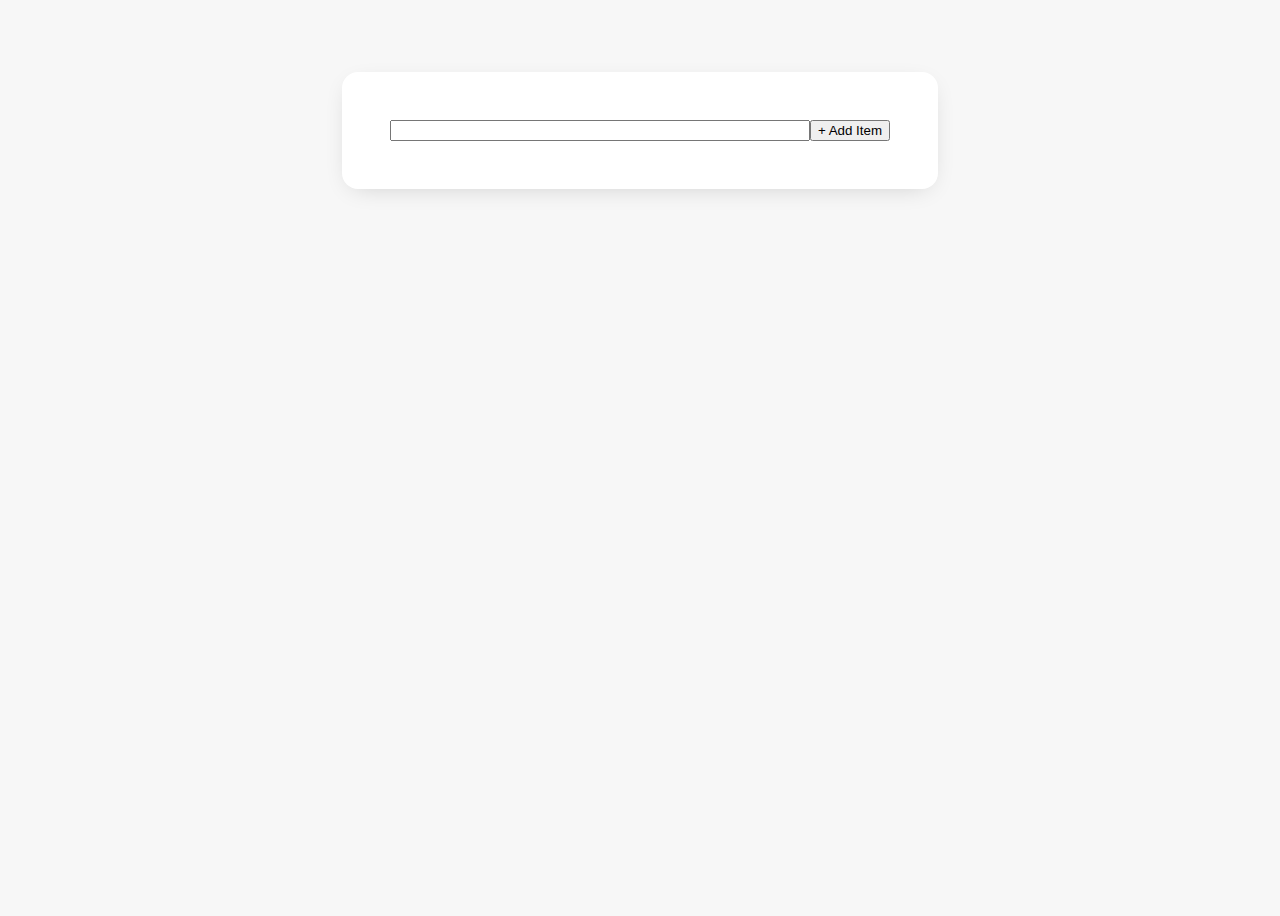
<file: index.html>
<!DOCTYPE html>
<html lang="en">
  <head>
    <meta charset="UTF-8" />
    <meta name="viewport" content="width=device-width, initial-scale=1.0" />
    <link rel="stylesheet" href="main.css" />
    <title>ShoppingForm</title>
  </head>
  <body>
    <div class="shopping-list">
      <form class="shopping" autocomplete="off">
        <input type="text" name="item" id="item" />
        <button type="submit">+ Add Item</button>
      </form>

      <ul class="list"></ul>
    </div>
    <script src="./app.js"></script>
  </body>
</html>
</file>
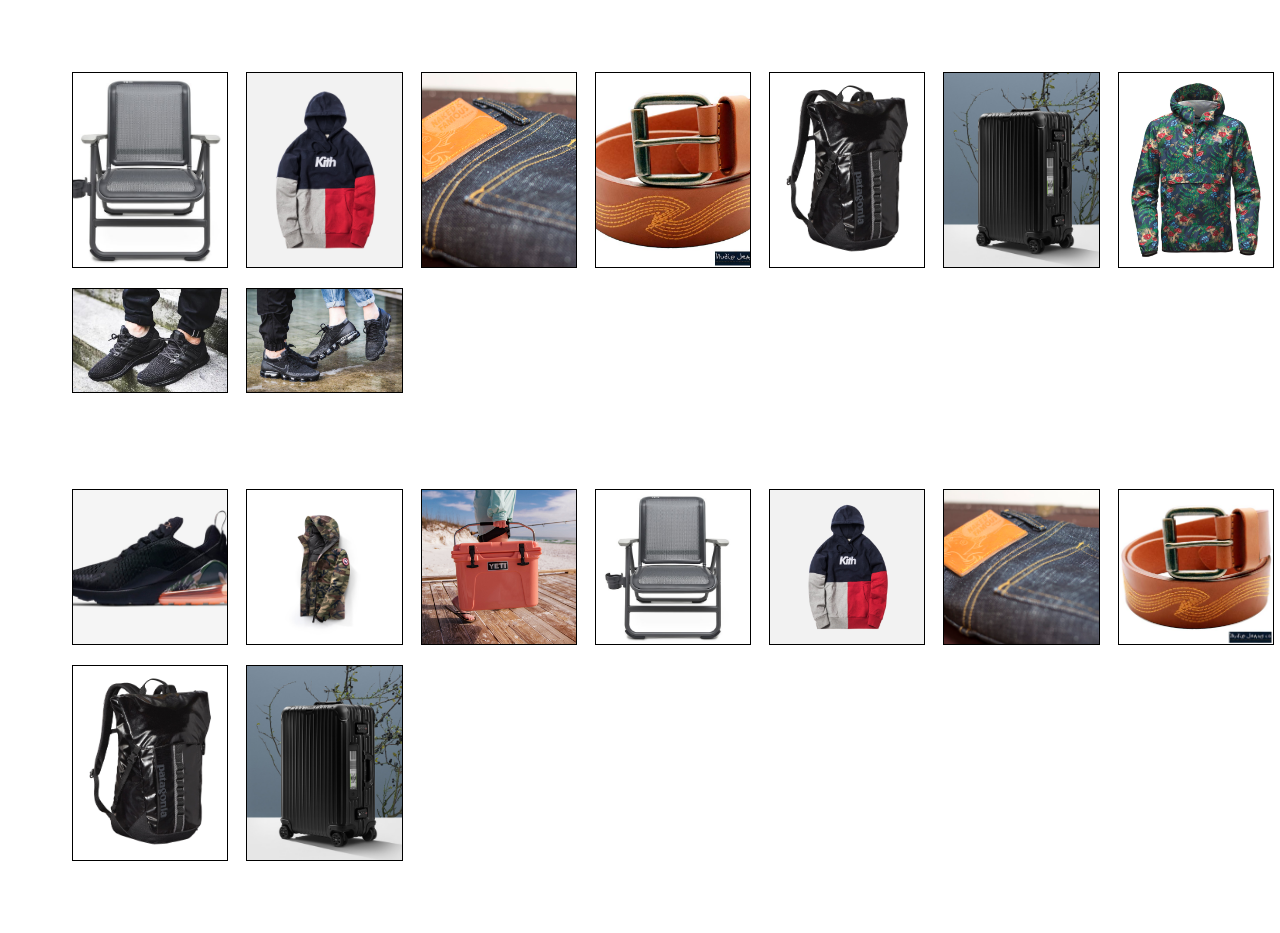
<file: gallery/index.html>
<!DOCTYPE html>
<html lang="en">
  <head>
    <meta charset="UTF-8" />
    <meta name="viewport" content="width=device-width, initial-scale=1.0" />
    <link rel="stylesheet" href="./main.css" />
    <title>Gallery</title>
  </head>
  <body>
    <div class="galleries">
      <div class="gallery gallery1">
        <img
          src="./images/hondo.jpg"
          alt="Photo 1"
          tabindex="0"
          title="This is the title of the image"
          data-description="This is the description of the image"
        />

        <img
          src="./images/kith-hoodie.jpg"
          alt="Photo 1"
          tabindex="0"
          title="This is the title of the image"
          data-description="This is the description of the image"
        />

        <img
          src="./images/naked-and-famous-denim.jpg"
          alt="Photo 1"
          tabindex="0"
          title="This is the title of the image"
          data-description="This is the description of the image"
        />

        <img
          src="./images/nudie-belt.jpg"
          alt="Photo 1"
          tabindex="0"
          title="This is the title of the image"
          data-description="This is the description of the image"
        />

        <img
          src="./images/patagonia black hole.jpg"
          alt="Photo 1"
          tabindex="0"
          title="This is the title of the image"
          data-description="This is the description of the image"
        />

        <img
          src="./images/rimowa.png"
          alt="Photo 1"
          tabindex="0"
          title="This is the title of the image"
          data-description="This is the description of the image"
        />

        <img
          src="./images/TNF-fanorak.png"
          alt="Photo 1"
          tabindex="0"
          title="This is the title of the image"
          data-description="This is the description of the image"
        />

        <img
          src="./images/ultra-boost.jpg"
          alt="Photo 1"
          tabindex="0"
          title="This is the title of the image"
          data-description="This is the description of the image"
        />

        <img
          src="./images/vapormax.jpg"
          alt="Photo 1"
          tabindex="0"
          title="This is the title of the image"
          data-description="This is the description of the image"
        />
      </div>

      <div class="gallery gallery2">
        <img
          src="./images/270-camo-sunset.jpg"
          alt="Photo 1"
          tabindex="0"
          title="This is the title of the image"
          data-description="This is the description of the image"
        />

        <img
          src="./images/canada-goose.jpg"
          alt="Photo 1"
          tabindex="0"
          title="This is the title of the image"
          data-description="This is the description of the image"
        />

        <img
          src="./images/coral-yeti.jpg"
          alt="Photo 1"
          tabindex="0"
          title="This is the title of the image"
          data-description="This is the description of the image"
        />

        <img
          src="./images/hondo.jpg"
          alt="Photo 1"
          tabindex="0"
          title="This is the title of the image"
          data-description="This is the description of the image"
        />

        <img
          src="./images/kith-hoodie.jpg"
          alt="Photo 1"
          tabindex="0"
          title="This is the title of the image"
          data-description="This is the description of the image"
        />

        <img
          src="./images/naked-and-famous-denim.jpg"
          alt="Photo 1"
          tabindex="0"
          title="This is the title of the image"
          data-description="This is the description of the image"
        />

        <img
          src="./images/nudie-belt.jpg"
          alt="Photo 1"
          tabindex="0"
          title="This is the title of the image"
          data-description="This is the description of the image"
        />

        <img
          src="./images/patagonia black hole.jpg"
          alt="Photo 1"
          tabindex="0"
          title="This is the title of the image"
          data-description="This is the description of the image"
        />

        <img
          src="./images/rimowa.png"
          alt="Photo 1"
          tabindex="0"
          title="This is the title of the image"
          data-description="This is the description of the image"
        />
      </div>

      <div class="modal">
        <div class="modalInner">
          <button aria-label="Previous Photo" class="prev">←</button>
          <figure>
            <img src="./images/kith-hoodie.jpg" />
            <figcaption>
              <h2>Test Title</h2>
              <p>
                Lorem ipsum dolor sit amet consectetur adipisicing elit. Dolor
                dignissimos obcaecati nisi placeat eaque voluptate,
                exercitationem eius? Non, iusto provident itaque, voluptate
                labore a alias officia, amet sunt pariatur praesentium tenetur
                voluptatibus dolores mollitia quasi aliquid assumenda possimus
                maiores exercitationem!
              </p>
            </figcaption>
          </figure>
          <button class="next" aria-label="Next Photo">→</button>
        </div>
      </div>
    </div>
    <script src="./app.js"></script>
  </body>
</html>
</file>
<file: main.css>
body {
  min-height: 100vh;
  display: grid;
  align-items: start;
  justify-items: center;
  background-color: #f7f7f7;
}

/* Shopping Form */
.shopping {
  display: grid;
  grid-template-columns: 1fr auto;
}

.shopping-list {
  background: white;
  padding: 3rem;
  border-radius: 1rem;
  width: 500px;
  margin: 4rem 0;
  box-shadow: 0 6px 26px -10px rgba(0, 0, 0, 0.2);
}

.shopping-list ul {
  list-style: none;
  margin: 0;
  padding: 0;
}

.shopping-item {
  padding: 1rem 0;
  display: grid;
  grid-template-columns: auto 1fr auto;
  grid-gap: 1rem;
  align-items: center;
  border-bottom: 1px solid var(--gray);
}

.shopping-item input[type="checkbox"] {
  margin-right: 1rem;
}

.shopping-item input[type="checkbox"]:checked + .itemName {
  opacity: 0.5;
}

.shopping-item button {
  padding: 0;
  font-size: 1rem;
  cursor: pointer;
  transition: transform 0.2s;
}

.shopping-item button:hover {
  transform: scale(1.4);
}
</file>
<file: gallery/main.css>
.galleries {
  padding: 2rem;
  display: grid;
  grid-template-columns: 1fr;
  grid-gap: 2rem;
}
.gallery {
  display: grid;
  width: 100%;
  grid-template-columns: repeat(auto-fill, minmax(150px, 1fr));
  grid-gap: 20px;
  align-items: stretch;
  background: white;
  padding: 2rem;
}

.gallery img {
  width: 100%;
  object-fit: cover;
  border: 1px solid black;
}

.modal {
  position: fixed;
  background: rgba(0, 0, 0, 0.5);
  z-index: 2;
  top: 0;
  right: 0;
  bottom: 0;
  left: 0;
  display: grid;
  align-items: center;
  justify-items: center;
  pointer-events: none;
  opacity: 0;
  transition: opacity 0.5s;
}

.modalInner {
  border-radius: 4px;
  background: white;
  box-shadow: 0 0 10px 10px rgba(0, 0, 0, 0.05);
  transform: translateY(-100vh);
  transition: all 0.5s;
  max-width: 1000px;
  height: calc(100vh - 100px);
  display: grid;
  grid-template-columns: 50px 1fr 50px;
  color: black;
  margin: 3rem;
}

.modal figure {
  height: 100%;
  display: grid;
  margin: 0;
  grid-template-rows: 1fr auto;
}

.modal img {
  height: 100%;
  width: 100%;
  object-fit: contain;
}

.modal.open {
  opacity: 1;
  pointer-events: all;
}

.modal figcaption {
  padding: 10px;
}

.modal h2 {
  color: black;
}

.modal.open .modalInner {
  transform: translateY(0);
}
</file>
